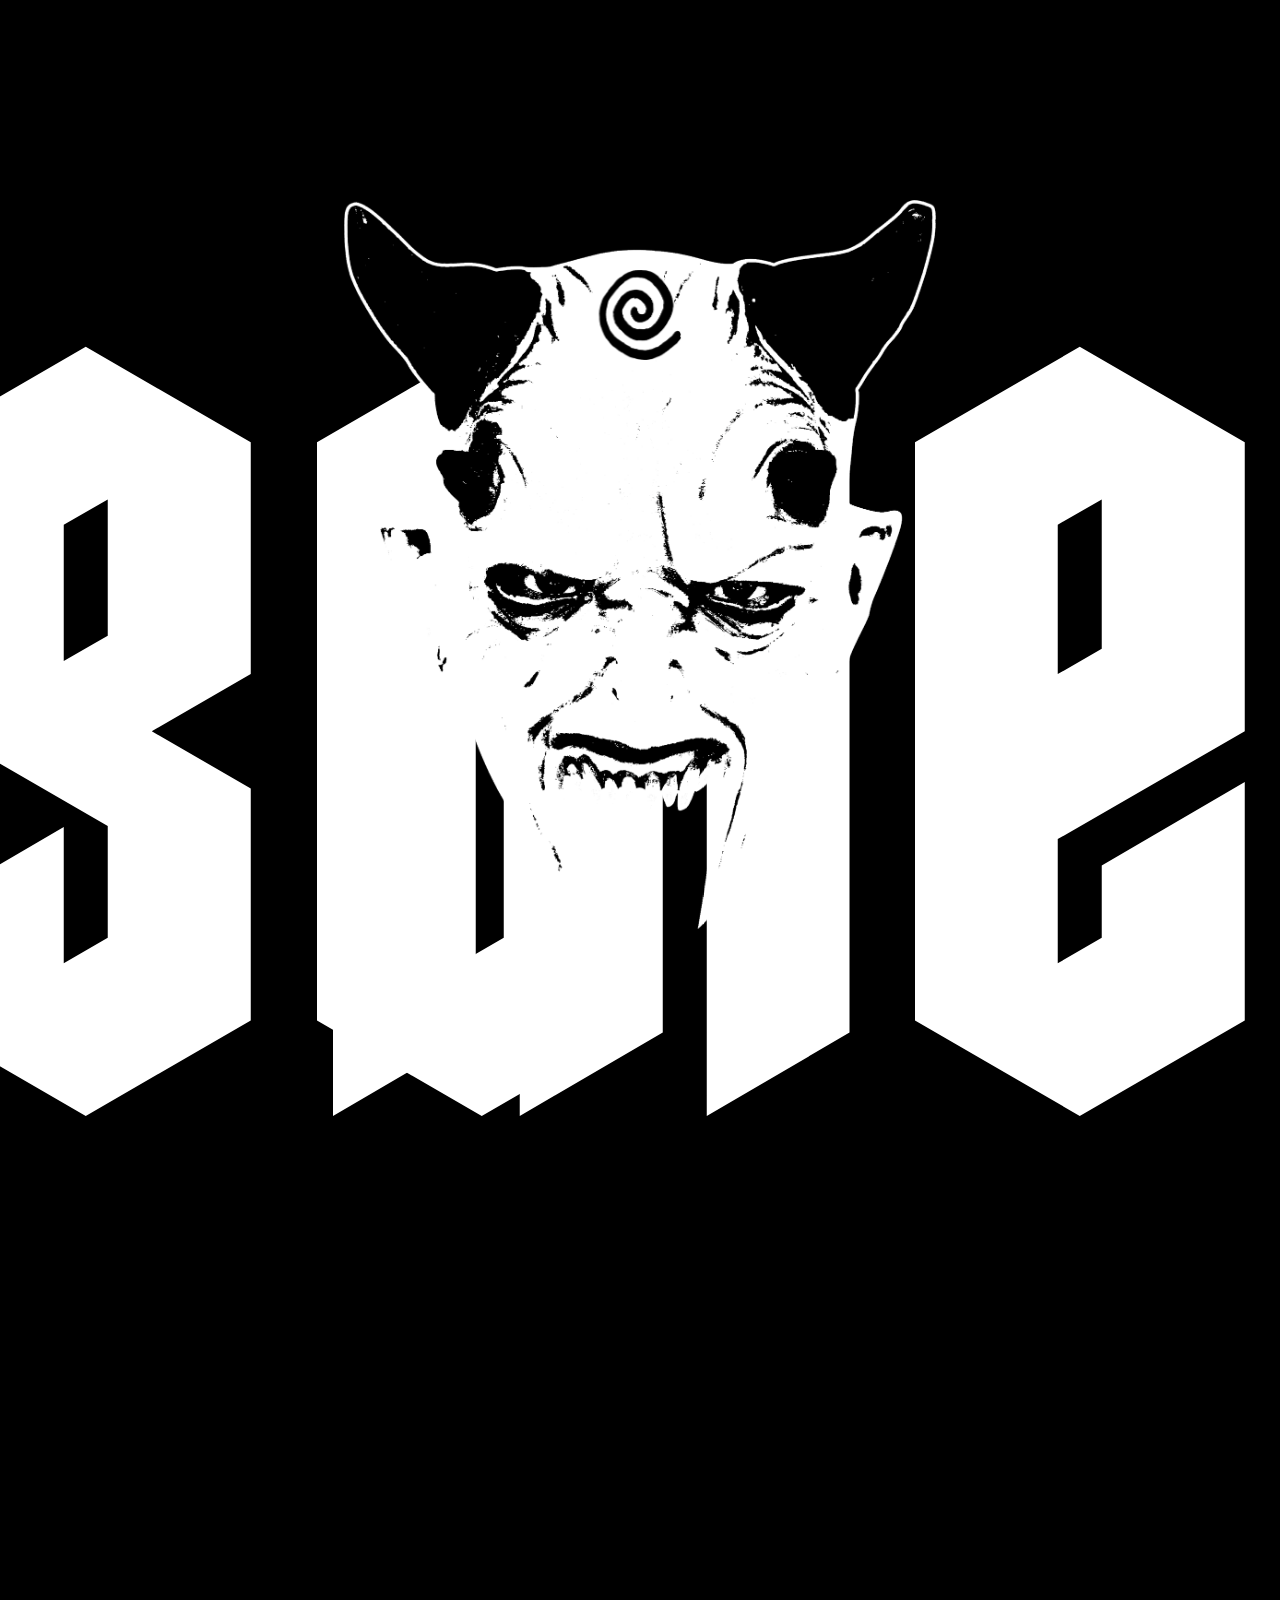
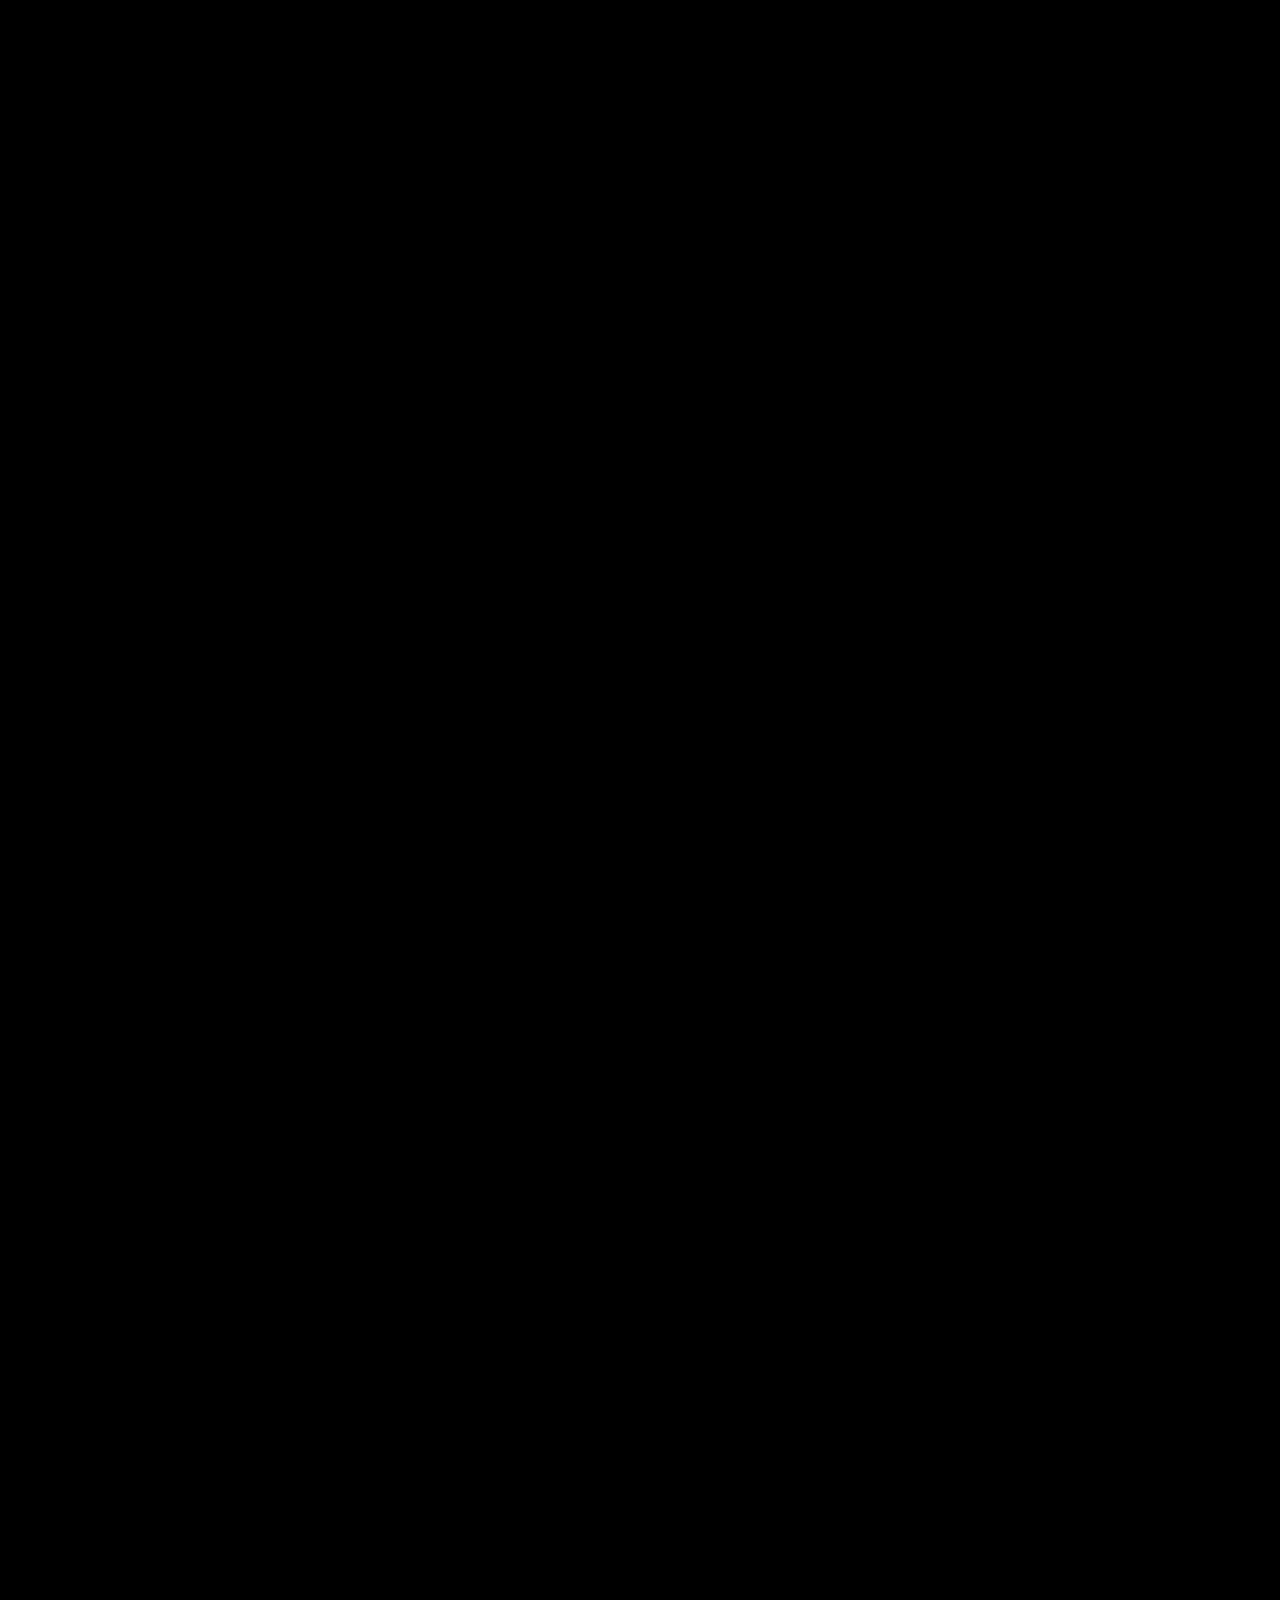
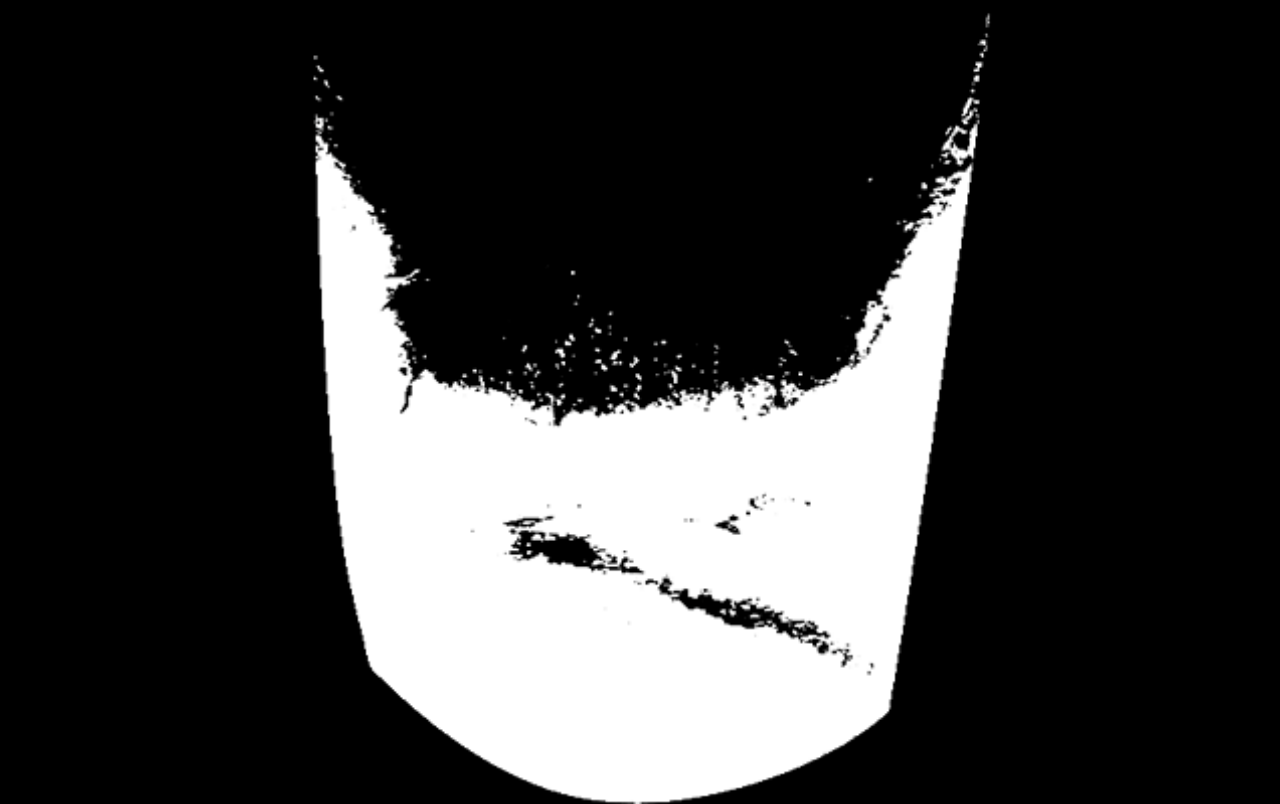
<file: index.html>
<!DOCTYPE html>
<html>
<head>
	<title>BINGO!</title>
	<link rel="stylesheet" type="text/css" href="styles.css">
</head>
<body>

<div class="face"></div>

<div class="title left">METAL</div>
<div class="title right">BINGO</div>

<div class="numberContainer left">
	<p></p>
</div>
<div class="numberContainer right">
	<p></p>
</div>

<!-- <div class="button select">SELECT</div>
<div class="button winner">BINGO!</div> -->


<!-- <img class="spiral" src="assets/spiral.png"> -->
<!-- <img class="jaw" src="assets/jaw.png"> -->
<div class="spiral"></div>
<div class="jaw"></div>

<img class="winner-overlay hide" src="backgrounds/METAL-BINGO_winner.gif">

<script src="jquery-2.1.4.min.js"></script>
<script src="main.js"></script>
</body>
</html>
</file>
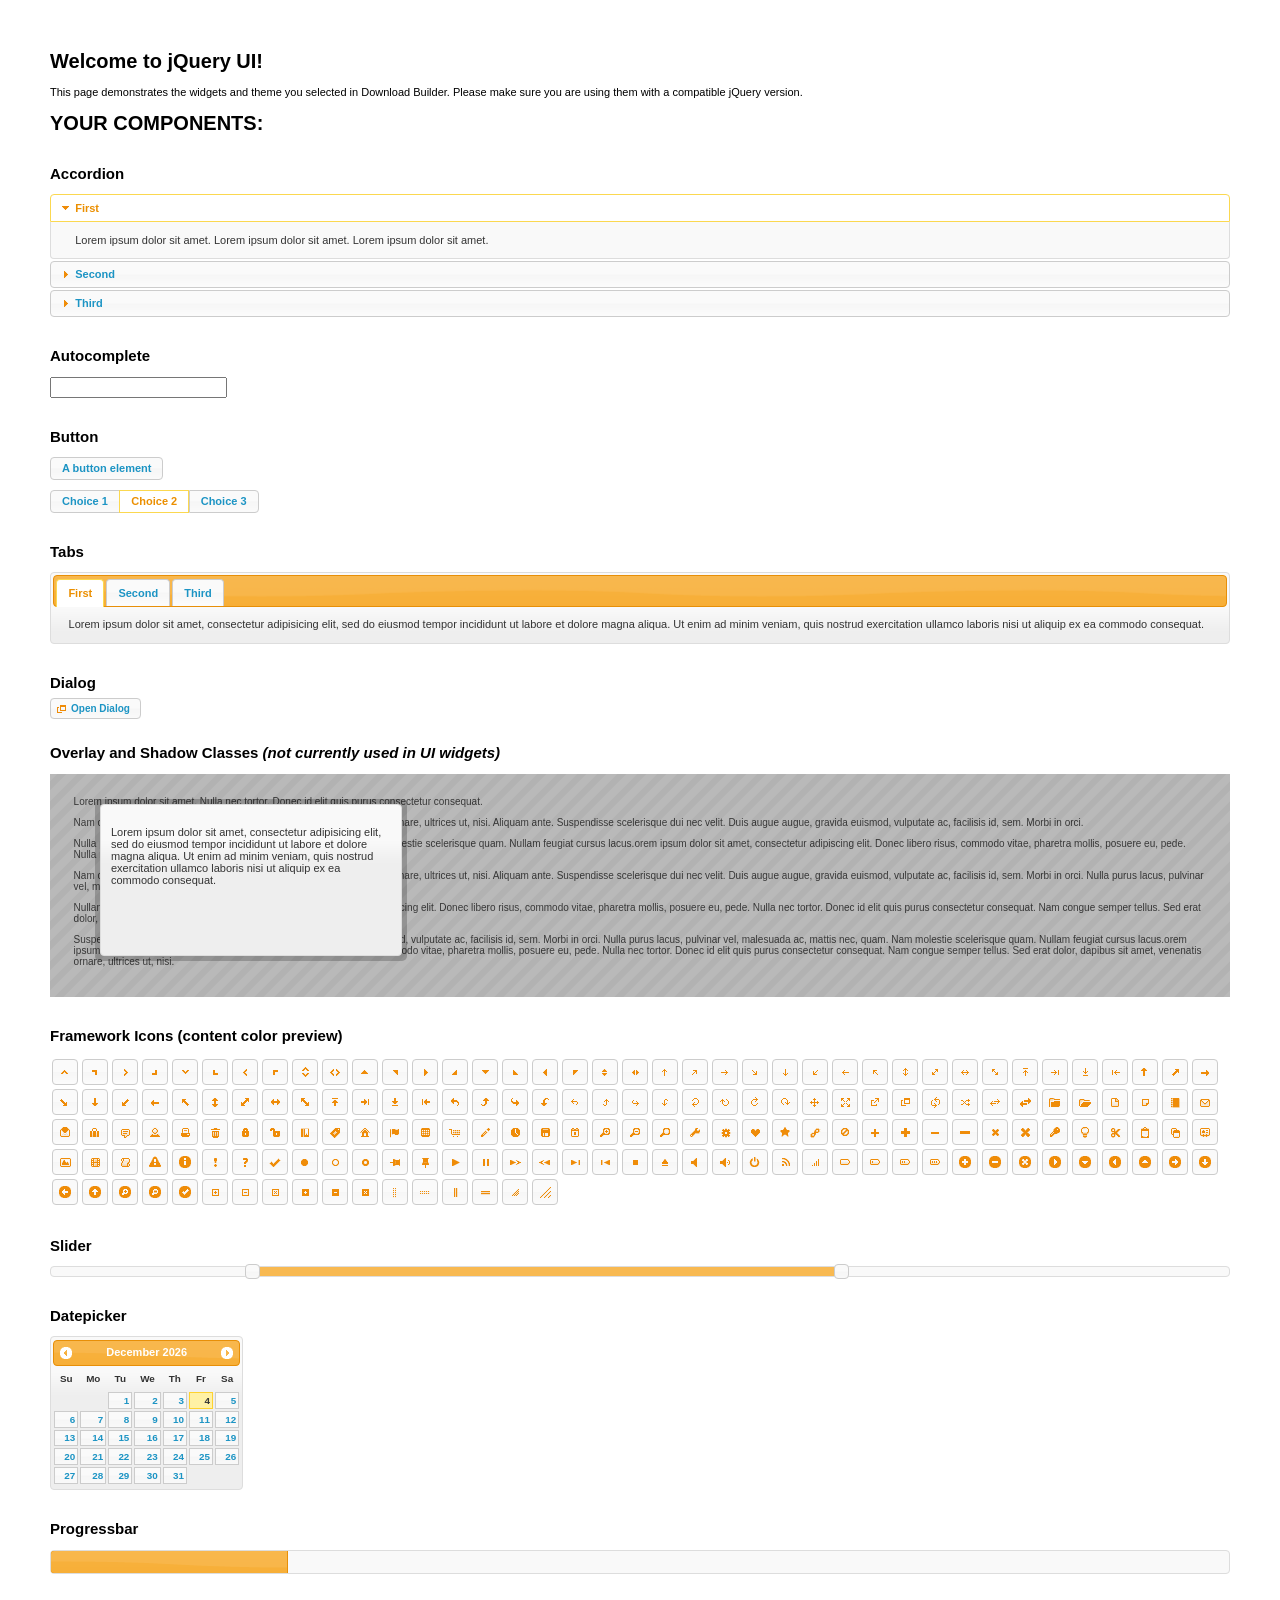
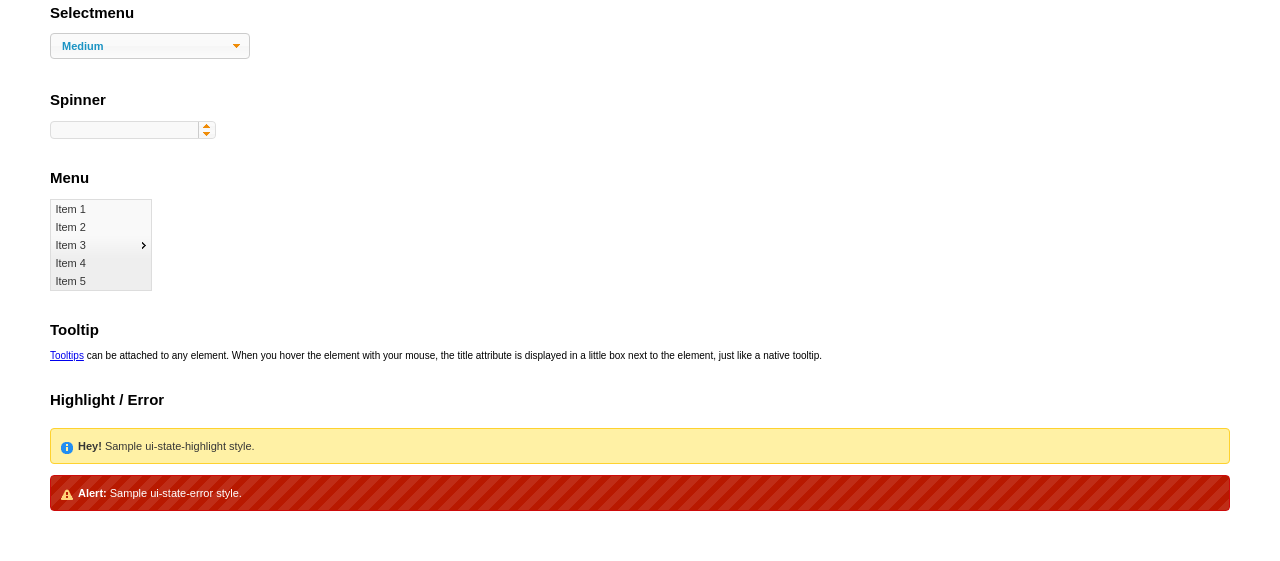
<file: jquery-ui/index.html>
<!doctype html>
<html lang="us">
<head>
	<meta charset="utf-8">
	<title>jQuery UI Example Page</title>
	<link href="jquery-ui.css" rel="stylesheet">
	<style>
	body{
		font: 62.5% "Trebuchet MS", sans-serif;
		margin: 50px;
	}
	.demoHeaders {
		margin-top: 2em;
	}
	#dialog-link {
		padding: .4em 1em .4em 20px;
		text-decoration: none;
		position: relative;
	}
	#dialog-link span.ui-icon {
		margin: 0 5px 0 0;
		position: absolute;
		left: .2em;
		top: 50%;
		margin-top: -8px;
	}
	#icons {
		margin: 0;
		padding: 0;
	}
	#icons li {
		margin: 2px;
		position: relative;
		padding: 4px 0;
		cursor: pointer;
		float: left;
		list-style: none;
	}
	#icons span.ui-icon {
		float: left;
		margin: 0 4px;
	}
	.fakewindowcontain .ui-widget-overlay {
		position: absolute;
	}
	select {
		width: 200px;
	}
	</style>
</head>
<body>

<h1>Welcome to jQuery UI!</h1>

<div class="ui-widget">
	<p>This page demonstrates the widgets and theme you selected in Download Builder. Please make sure you are using them with a compatible jQuery version.</p>
</div>

<h1>YOUR COMPONENTS:</h1>


<!-- Accordion -->
<h2 class="demoHeaders">Accordion</h2>
<div id="accordion">
	<h3>First</h3>
	<div>Lorem ipsum dolor sit amet. Lorem ipsum dolor sit amet. Lorem ipsum dolor sit amet.</div>
	<h3>Second</h3>
	<div>Phasellus mattis tincidunt nibh.</div>
	<h3>Third</h3>
	<div>Nam dui erat, auctor a, dignissim quis.</div>
</div>



<!-- Autocomplete -->
<h2 class="demoHeaders">Autocomplete</h2>
<div>
	<input id="autocomplete" title="type &quot;a&quot;">
</div>



<!-- Button -->
<h2 class="demoHeaders">Button</h2>
<button id="button">A button element</button>
<form style="margin-top: 1em;">
	<div id="radioset">
		<input type="radio" id="radio1" name="radio"><label for="radio1">Choice 1</label>
		<input type="radio" id="radio2" name="radio" checked="checked"><label for="radio2">Choice 2</label>
		<input type="radio" id="radio3" name="radio"><label for="radio3">Choice 3</label>
	</div>
</form>



<!-- Tabs -->
<h2 class="demoHeaders">Tabs</h2>
<div id="tabs">
	<ul>
		<li><a href="#tabs-1">First</a></li>
		<li><a href="#tabs-2">Second</a></li>
		<li><a href="#tabs-3">Third</a></li>
	</ul>
	<div id="tabs-1">Lorem ipsum dolor sit amet, consectetur adipisicing elit, sed do eiusmod tempor incididunt ut labore et dolore magna aliqua. Ut enim ad minim veniam, quis nostrud exercitation ullamco laboris nisi ut aliquip ex ea commodo consequat.</div>
	<div id="tabs-2">Phasellus mattis tincidunt nibh. Cras orci urna, blandit id, pretium vel, aliquet ornare, felis. Maecenas scelerisque sem non nisl. Fusce sed lorem in enim dictum bibendum.</div>
	<div id="tabs-3">Nam dui erat, auctor a, dignissim quis, sollicitudin eu, felis. Pellentesque nisi urna, interdum eget, sagittis et, consequat vestibulum, lacus. Mauris porttitor ullamcorper augue.</div>
</div>



<!-- Dialog NOTE: Dialog is not generated by UI in this demo so it can be visually styled in themeroller-->
<h2 class="demoHeaders">Dialog</h2>
<p><a href="#" id="dialog-link" class="ui-state-default ui-corner-all"><span class="ui-icon ui-icon-newwin"></span>Open Dialog</a></p>

<h2 class="demoHeaders">Overlay and Shadow Classes <em>(not currently used in UI widgets)</em></h2>
<div style="position: relative; width: 96%; height: 200px; padding:1% 2%; overflow:hidden;" class="fakewindowcontain">
	<p>Lorem ipsum dolor sit amet,  Nulla nec tortor. Donec id elit quis purus consectetur consequat. </p><p>Nam congue semper tellus. Sed erat dolor, dapibus sit amet, venenatis ornare, ultrices ut, nisi. Aliquam ante. Suspendisse scelerisque dui nec velit. Duis augue augue, gravida euismod, vulputate ac, facilisis id, sem. Morbi in orci. </p><p>Nulla purus lacus, pulvinar vel, malesuada ac, mattis nec, quam. Nam molestie scelerisque quam. Nullam feugiat cursus lacus.orem ipsum dolor sit amet, consectetur adipiscing elit. Donec libero risus, commodo vitae, pharetra mollis, posuere eu, pede. Nulla nec tortor. Donec id elit quis purus consectetur consequat. </p><p>Nam congue semper tellus. Sed erat dolor, dapibus sit amet, venenatis ornare, ultrices ut, nisi. Aliquam ante. Suspendisse scelerisque dui nec velit. Duis augue augue, gravida euismod, vulputate ac, facilisis id, sem. Morbi in orci. Nulla purus lacus, pulvinar vel, malesuada ac, mattis nec, quam. Nam molestie scelerisque quam. </p><p>Nullam feugiat cursus lacus.orem ipsum dolor sit amet, consectetur adipiscing elit. Donec libero risus, commodo vitae, pharetra mollis, posuere eu, pede. Nulla nec tortor. Donec id elit quis purus consectetur consequat. Nam congue semper tellus. Sed erat dolor, dapibus sit amet, venenatis ornare, ultrices ut, nisi. Aliquam ante. </p><p>Suspendisse scelerisque dui nec velit. Duis augue augue, gravida euismod, vulputate ac, facilisis id, sem. Morbi in orci. Nulla purus lacus, pulvinar vel, malesuada ac, mattis nec, quam. Nam molestie scelerisque quam. Nullam feugiat cursus lacus.orem ipsum dolor sit amet, consectetur adipiscing elit. Donec libero risus, commodo vitae, pharetra mollis, posuere eu, pede. Nulla nec tortor. Donec id elit quis purus consectetur consequat. Nam congue semper tellus. Sed erat dolor, dapibus sit amet, venenatis ornare, ultrices ut, nisi. </p>

	<!-- ui-dialog -->
	<div class="ui-overlay"><div class="ui-widget-overlay"></div><div class="ui-widget-shadow ui-corner-all" style="width: 302px; height: 152px; position: absolute; left: 50px; top: 30px;"></div></div>
	<div style="position: absolute; width: 280px; height: 130px;left: 50px; top: 30px; padding: 10px;" class="ui-widget ui-widget-content ui-corner-all">
		<div class="ui-dialog-content ui-widget-content" style="background: none; border: 0;">
			<p>Lorem ipsum dolor sit amet, consectetur adipisicing elit, sed do eiusmod tempor incididunt ut labore et dolore magna aliqua. Ut enim ad minim veniam, quis nostrud exercitation ullamco laboris nisi ut aliquip ex ea commodo consequat.</p>
		</div>
	</div>

</div>

<!-- ui-dialog -->
<div id="dialog" title="Dialog Title">
	<p>Lorem ipsum dolor sit amet, consectetur adipisicing elit, sed do eiusmod tempor incididunt ut labore et dolore magna aliqua. Ut enim ad minim veniam, quis nostrud exercitation ullamco laboris nisi ut aliquip ex ea commodo consequat.</p>
</div>



<h2 class="demoHeaders">Framework Icons (content color preview)</h2>
<ul id="icons" class="ui-widget ui-helper-clearfix">
	<li class="ui-state-default ui-corner-all" title=".ui-icon-carat-1-n"><span class="ui-icon ui-icon-carat-1-n"></span></li>
	<li class="ui-state-default ui-corner-all" title=".ui-icon-carat-1-ne"><span class="ui-icon ui-icon-carat-1-ne"></span></li>
	<li class="ui-state-default ui-corner-all" title=".ui-icon-carat-1-e"><span class="ui-icon ui-icon-carat-1-e"></span></li>
	<li class="ui-state-default ui-corner-all" title=".ui-icon-carat-1-se"><span class="ui-icon ui-icon-carat-1-se"></span></li>
	<li class="ui-state-default ui-corner-all" title=".ui-icon-carat-1-s"><span class="ui-icon ui-icon-carat-1-s"></span></li>
	<li class="ui-state-default ui-corner-all" title=".ui-icon-carat-1-sw"><span class="ui-icon ui-icon-carat-1-sw"></span></li>
	<li class="ui-state-default ui-corner-all" title=".ui-icon-carat-1-w"><span class="ui-icon ui-icon-carat-1-w"></span></li>
	<li class="ui-state-default ui-corner-all" title=".ui-icon-carat-1-nw"><span class="ui-icon ui-icon-carat-1-nw"></span></li>
	<li class="ui-state-default ui-corner-all" title=".ui-icon-carat-2-n-s"><span class="ui-icon ui-icon-carat-2-n-s"></span></li>
	<li class="ui-state-default ui-corner-all" title=".ui-icon-carat-2-e-w"><span class="ui-icon ui-icon-carat-2-e-w"></span></li>
	<li class="ui-state-default ui-corner-all" title=".ui-icon-triangle-1-n"><span class="ui-icon ui-icon-triangle-1-n"></span></li>
	<li class="ui-state-default ui-corner-all" title=".ui-icon-triangle-1-ne"><span class="ui-icon ui-icon-triangle-1-ne"></span></li>
	<li class="ui-state-default ui-corner-all" title=".ui-icon-triangle-1-e"><span class="ui-icon ui-icon-triangle-1-e"></span></li>
	<li class="ui-state-default ui-corner-all" title=".ui-icon-triangle-1-se"><span class="ui-icon ui-icon-triangle-1-se"></span></li>
	<li class="ui-state-default ui-corner-all" title=".ui-icon-triangle-1-s"><span class="ui-icon ui-icon-triangle-1-s"></span></li>
	<li class="ui-state-default ui-corner-all" title=".ui-icon-triangle-1-sw"><span class="ui-icon ui-icon-triangle-1-sw"></span></li>
	<li class="ui-state-default ui-corner-all" title=".ui-icon-triangle-1-w"><span class="ui-icon ui-icon-triangle-1-w"></span></li>
	<li class="ui-state-default ui-corner-all" title=".ui-icon-triangle-1-nw"><span class="ui-icon ui-icon-triangle-1-nw"></span></li>
	<li class="ui-state-default ui-corner-all" title=".ui-icon-triangle-2-n-s"><span class="ui-icon ui-icon-triangle-2-n-s"></span></li>
	<li class="ui-state-default ui-corner-all" title=".ui-icon-triangle-2-e-w"><span class="ui-icon ui-icon-triangle-2-e-w"></span></li>
	<li class="ui-state-default ui-corner-all" title=".ui-icon-arrow-1-n"><span class="ui-icon ui-icon-arrow-1-n"></span></li>
	<li class="ui-state-default ui-corner-all" title=".ui-icon-arrow-1-ne"><span class="ui-icon ui-icon-arrow-1-ne"></span></li>
	<li class="ui-state-default ui-corner-all" title=".ui-icon-arrow-1-e"><span class="ui-icon ui-icon-arrow-1-e"></span></li>
	<li class="ui-state-default ui-corner-all" title=".ui-icon-arrow-1-se"><span class="ui-icon ui-icon-arrow-1-se"></span></li>
	<li class="ui-state-default ui-corner-all" title=".ui-icon-arrow-1-s"><span class="ui-icon ui-icon-arrow-1-s"></span></li>
	<li class="ui-state-default ui-corner-all" title=".ui-icon-arrow-1-sw"><span class="ui-icon ui-icon-arrow-1-sw"></span></li>
	<li class="ui-state-default ui-corner-all" title=".ui-icon-arrow-1-w"><span class="ui-icon ui-icon-arrow-1-w"></span></li>
	<li class="ui-state-default ui-corner-all" title=".ui-icon-arrow-1-nw"><span class="ui-icon ui-icon-arrow-1-nw"></span></li>
	<li class="ui-state-default ui-corner-all" title=".ui-icon-arrow-2-n-s"><span class="ui-icon ui-icon-arrow-2-n-s"></span></li>
	<li class="ui-state-default ui-corner-all" title=".ui-icon-arrow-2-ne-sw"><span class="ui-icon ui-icon-arrow-2-ne-sw"></span></li>
	<li class="ui-state-default ui-corner-all" title=".ui-icon-arrow-2-e-w"><span class="ui-icon ui-icon-arrow-2-e-w"></span></li>
	<li class="ui-state-default ui-corner-all" title=".ui-icon-arrow-2-se-nw"><span class="ui-icon ui-icon-arrow-2-se-nw"></span></li>
	<li class="ui-state-default ui-corner-all" title=".ui-icon-arrowstop-1-n"><span class="ui-icon ui-icon-arrowstop-1-n"></span></li>
	<li class="ui-state-default ui-corner-all" title=".ui-icon-arrowstop-1-e"><span class="ui-icon ui-icon-arrowstop-1-e"></span></li>
	<li class="ui-state-default ui-corner-all" title=".ui-icon-arrowstop-1-s"><span class="ui-icon ui-icon-arrowstop-1-s"></span></li>
	<li class="ui-state-default ui-corner-all" title=".ui-icon-arrowstop-1-w"><span class="ui-icon ui-icon-arrowstop-1-w"></span></li>
	<li class="ui-state-default ui-corner-all" title=".ui-icon-arrowthick-1-n"><span class="ui-icon ui-icon-arrowthick-1-n"></span></li>
	<li class="ui-state-default ui-corner-all" title=".ui-icon-arrowthick-1-ne"><span class="ui-icon ui-icon-arrowthick-1-ne"></span></li>
	<li class="ui-state-default ui-corner-all" title=".ui-icon-arrowthick-1-e"><span class="ui-icon ui-icon-arrowthick-1-e"></span></li>
	<li class="ui-state-default ui-corner-all" title=".ui-icon-arrowthick-1-se"><span class="ui-icon ui-icon-arrowthick-1-se"></span></li>
	<li class="ui-state-default ui-corner-all" title=".ui-icon-arrowthick-1-s"><span class="ui-icon ui-icon-arrowthick-1-s"></span></li>
	<li class="ui-state-default ui-corner-all" title=".ui-icon-arrowthick-1-sw"><span class="ui-icon ui-icon-arrowthick-1-sw"></span></li>
	<li class="ui-state-default ui-corner-all" title=".ui-icon-arrowthick-1-w"><span class="ui-icon ui-icon-arrowthick-1-w"></span></li>
	<li class="ui-state-default ui-corner-all" title=".ui-icon-arrowthick-1-nw"><span class="ui-icon ui-icon-arrowthick-1-nw"></span></li>
	<li class="ui-state-default ui-corner-all" title=".ui-icon-arrowthick-2-n-s"><span class="ui-icon ui-icon-arrowthick-2-n-s"></span></li>
	<li class="ui-state-default ui-corner-all" title=".ui-icon-arrowthick-2-ne-sw"><span class="ui-icon ui-icon-arrowthick-2-ne-sw"></span></li>
	<li class="ui-state-default ui-corner-all" title=".ui-icon-arrowthick-2-e-w"><span class="ui-icon ui-icon-arrowthick-2-e-w"></span></li>
	<li class="ui-state-default ui-corner-all" title=".ui-icon-arrowthick-2-se-nw"><span class="ui-icon ui-icon-arrowthick-2-se-nw"></span></li>
	<li class="ui-state-default ui-corner-all" title=".ui-icon-arrowthickstop-1-n"><span class="ui-icon ui-icon-arrowthickstop-1-n"></span></li>
	<li class="ui-state-default ui-corner-all" title=".ui-icon-arrowthickstop-1-e"><span class="ui-icon ui-icon-arrowthickstop-1-e"></span></li>
	<li class="ui-state-default ui-corner-all" title=".ui-icon-arrowthickstop-1-s"><span class="ui-icon ui-icon-arrowthickstop-1-s"></span></li>
	<li class="ui-state-default ui-corner-all" title=".ui-icon-arrowthickstop-1-w"><span class="ui-icon ui-icon-arrowthickstop-1-w"></span></li>
	<li class="ui-state-default ui-corner-all" title=".ui-icon-arrowreturnthick-1-w"><span class="ui-icon ui-icon-arrowreturnthick-1-w"></span></li>
	<li class="ui-state-default ui-corner-all" title=".ui-icon-arrowreturnthick-1-n"><span class="ui-icon ui-icon-arrowreturnthick-1-n"></span></li>
	<li class="ui-state-default ui-corner-all" title=".ui-icon-arrowreturnthick-1-e"><span class="ui-icon ui-icon-arrowreturnthick-1-e"></span></li>
	<li class="ui-state-default ui-corner-all" title=".ui-icon-arrowreturnthick-1-s"><span class="ui-icon ui-icon-arrowreturnthick-1-s"></span></li>
	<li class="ui-state-default ui-corner-all" title=".ui-icon-arrowreturn-1-w"><span class="ui-icon ui-icon-arrowreturn-1-w"></span></li>
	<li class="ui-state-default ui-corner-all" title=".ui-icon-arrowreturn-1-n"><span class="ui-icon ui-icon-arrowreturn-1-n"></span></li>
	<li class="ui-state-default ui-corner-all" title=".ui-icon-arrowreturn-1-e"><span class="ui-icon ui-icon-arrowreturn-1-e"></span></li>
	<li class="ui-state-default ui-corner-all" title=".ui-icon-arrowreturn-1-s"><span class="ui-icon ui-icon-arrowreturn-1-s"></span></li>
	<li class="ui-state-default ui-corner-all" title=".ui-icon-arrowrefresh-1-w"><span class="ui-icon ui-icon-arrowrefresh-1-w"></span></li>
	<li class="ui-state-default ui-corner-all" title=".ui-icon-arrowrefresh-1-n"><span class="ui-icon ui-icon-arrowrefresh-1-n"></span></li>
	<li class="ui-state-default ui-corner-all" title=".ui-icon-arrowrefresh-1-e"><span class="ui-icon ui-icon-arrowrefresh-1-e"></span></li>
	<li class="ui-state-default ui-corner-all" title=".ui-icon-arrowrefresh-1-s"><span class="ui-icon ui-icon-arrowrefresh-1-s"></span></li>
	<li class="ui-state-default ui-corner-all" title=".ui-icon-arrow-4"><span class="ui-icon ui-icon-arrow-4"></span></li>
	<li class="ui-state-default ui-corner-all" title=".ui-icon-arrow-4-diag"><span class="ui-icon ui-icon-arrow-4-diag"></span></li>
	<li class="ui-state-default ui-corner-all" title=".ui-icon-extlink"><span class="ui-icon ui-icon-extlink"></span></li>
	<li class="ui-state-default ui-corner-all" title=".ui-icon-newwin"><span class="ui-icon ui-icon-newwin"></span></li>
	<li class="ui-state-default ui-corner-all" title=".ui-icon-refresh"><span class="ui-icon ui-icon-refresh"></span></li>
	<li class="ui-state-default ui-corner-all" title=".ui-icon-shuffle"><span class="ui-icon ui-icon-shuffle"></span></li>
	<li class="ui-state-default ui-corner-all" title=".ui-icon-transfer-e-w"><span class="ui-icon ui-icon-transfer-e-w"></span></li>
	<li class="ui-state-default ui-corner-all" title=".ui-icon-transferthick-e-w"><span class="ui-icon ui-icon-transferthick-e-w"></span></li>
	<li class="ui-state-default ui-corner-all" title=".ui-icon-folder-collapsed"><span class="ui-icon ui-icon-folder-collapsed"></span></li>
	<li class="ui-state-default ui-corner-all" title=".ui-icon-folder-open"><span class="ui-icon ui-icon-folder-open"></span></li>
	<li class="ui-state-default ui-corner-all" title=".ui-icon-document"><span class="ui-icon ui-icon-document"></span></li>
	<li class="ui-state-default ui-corner-all" title=".ui-icon-document-b"><span class="ui-icon ui-icon-document-b"></span></li>
	<li class="ui-state-default ui-corner-all" title=".ui-icon-note"><span class="ui-icon ui-icon-note"></span></li>
	<li class="ui-state-default ui-corner-all" title=".ui-icon-mail-closed"><span class="ui-icon ui-icon-mail-closed"></span></li>
	<li class="ui-state-default ui-corner-all" title=".ui-icon-mail-open"><span class="ui-icon ui-icon-mail-open"></span></li>
	<li class="ui-state-default ui-corner-all" title=".ui-icon-suitcase"><span class="ui-icon ui-icon-suitcase"></span></li>
	<li class="ui-state-default ui-corner-all" title=".ui-icon-comment"><span class="ui-icon ui-icon-comment"></span></li>
	<li class="ui-state-default ui-corner-all" title=".ui-icon-person"><span class="ui-icon ui-icon-person"></span></li>
	<li class="ui-state-default ui-corner-all" title=".ui-icon-print"><span class="ui-icon ui-icon-print"></span></li>
	<li class="ui-state-default ui-corner-all" title=".ui-icon-trash"><span class="ui-icon ui-icon-trash"></span></li>
	<li class="ui-state-default ui-corner-all" title=".ui-icon-locked"><span class="ui-icon ui-icon-locked"></span></li>
	<li class="ui-state-default ui-corner-all" title=".ui-icon-unlocked"><span class="ui-icon ui-icon-unlocked"></span></li>
	<li class="ui-state-default ui-corner-all" title=".ui-icon-bookmark"><span class="ui-icon ui-icon-bookmark"></span></li>
	<li class="ui-state-default ui-corner-all" title=".ui-icon-tag"><span class="ui-icon ui-icon-tag"></span></li>
	<li class="ui-state-default ui-corner-all" title=".ui-icon-home"><span class="ui-icon ui-icon-home"></span></li>
	<li class="ui-state-default ui-corner-all" title=".ui-icon-flag"><span class="ui-icon ui-icon-flag"></span></li>
	<li class="ui-state-default ui-corner-all" title=".ui-icon-calculator"><span class="ui-icon ui-icon-calculator"></span></li>
	<li class="ui-state-default ui-corner-all" title=".ui-icon-cart"><span class="ui-icon ui-icon-cart"></span></li>
	<li class="ui-state-default ui-corner-all" title=".ui-icon-pencil"><span class="ui-icon ui-icon-pencil"></span></li>
	<li class="ui-state-default ui-corner-all" title=".ui-icon-clock"><span class="ui-icon ui-icon-clock"></span></li>
	<li class="ui-state-default ui-corner-all" title=".ui-icon-disk"><span class="ui-icon ui-icon-disk"></span></li>
	<li class="ui-state-default ui-corner-all" title=".ui-icon-calendar"><span class="ui-icon ui-icon-calendar"></span></li>
	<li class="ui-state-default ui-corner-all" title=".ui-icon-zoomin"><span class="ui-icon ui-icon-zoomin"></span></li>
	<li class="ui-state-default ui-corner-all" title=".ui-icon-zoomout"><span class="ui-icon ui-icon-zoomout"></span></li>
	<li class="ui-state-default ui-corner-all" title=".ui-icon-search"><span class="ui-icon ui-icon-search"></span></li>
	<li class="ui-state-default ui-corner-all" title=".ui-icon-wrench"><span class="ui-icon ui-icon-wrench"></span></li>
	<li class="ui-state-default ui-corner-all" title=".ui-icon-gear"><span class="ui-icon ui-icon-gear"></span></li>
	<li class="ui-state-default ui-corner-all" title=".ui-icon-heart"><span class="ui-icon ui-icon-heart"></span></li>
	<li class="ui-state-default ui-corner-all" title=".ui-icon-star"><span class="ui-icon ui-icon-star"></span></li>
	<li class="ui-state-default ui-corner-all" title=".ui-icon-link"><span class="ui-icon ui-icon-link"></span></li>
	<li class="ui-state-default ui-corner-all" title=".ui-icon-cancel"><span class="ui-icon ui-icon-cancel"></span></li>
	<li class="ui-state-default ui-corner-all" title=".ui-icon-plus"><span class="ui-icon ui-icon-plus"></span></li>
	<li class="ui-state-default ui-corner-all" title=".ui-icon-plusthick"><span class="ui-icon ui-icon-plusthick"></span></li>
	<li class="ui-state-default ui-corner-all" title=".ui-icon-minus"><span class="ui-icon ui-icon-minus"></span></li>
	<li class="ui-state-default ui-corner-all" title=".ui-icon-minusthick"><span class="ui-icon ui-icon-minusthick"></span></li>
	<li class="ui-state-default ui-corner-all" title=".ui-icon-close"><span class="ui-icon ui-icon-close"></span></li>
	<li class="ui-state-default ui-corner-all" title=".ui-icon-closethick"><span class="ui-icon ui-icon-closethick"></span></li>
	<li class="ui-state-default ui-corner-all" title=".ui-icon-key"><span class="ui-icon ui-icon-key"></span></li>
	<li class="ui-state-default ui-corner-all" title=".ui-icon-lightbulb"><span class="ui-icon ui-icon-lightbulb"></span></li>
	<li class="ui-state-default ui-corner-all" title=".ui-icon-scissors"><span class="ui-icon ui-icon-scissors"></span></li>
	<li class="ui-state-default ui-corner-all" title=".ui-icon-clipboard"><span class="ui-icon ui-icon-clipboard"></span></li>
	<li class="ui-state-default ui-corner-all" title=".ui-icon-copy"><span class="ui-icon ui-icon-copy"></span></li>
	<li class="ui-state-default ui-corner-all" title=".ui-icon-contact"><span class="ui-icon ui-icon-contact"></span></li>
	<li class="ui-state-default ui-corner-all" title=".ui-icon-image"><span class="ui-icon ui-icon-image"></span></li>
	<li class="ui-state-default ui-corner-all" title=".ui-icon-video"><span class="ui-icon ui-icon-video"></span></li>
	<li class="ui-state-default ui-corner-all" title=".ui-icon-script"><span class="ui-icon ui-icon-script"></span></li>
	<li class="ui-state-default ui-corner-all" title=".ui-icon-alert"><span class="ui-icon ui-icon-alert"></span></li>
	<li class="ui-state-default ui-corner-all" title=".ui-icon-info"><span class="ui-icon ui-icon-info"></span></li>
	<li class="ui-state-default ui-corner-all" title=".ui-icon-notice"><span class="ui-icon ui-icon-notice"></span></li>
	<li class="ui-state-default ui-corner-all" title=".ui-icon-help"><span class="ui-icon ui-icon-help"></span></li>
	<li class="ui-state-default ui-corner-all" title=".ui-icon-check"><span class="ui-icon ui-icon-check"></span></li>
	<li class="ui-state-default ui-corner-all" title=".ui-icon-bullet"><span class="ui-icon ui-icon-bullet"></span></li>
	<li class="ui-state-default ui-corner-all" title=".ui-icon-radio-off"><span class="ui-icon ui-icon-radio-off"></span></li>
	<li class="ui-state-default ui-corner-all" title=".ui-icon-radio-on"><span class="ui-icon ui-icon-radio-on"></span></li>
	<li class="ui-state-default ui-corner-all" title=".ui-icon-pin-w"><span class="ui-icon ui-icon-pin-w"></span></li>
	<li class="ui-state-default ui-corner-all" title=".ui-icon-pin-s"><span class="ui-icon ui-icon-pin-s"></span></li>
	<li class="ui-state-default ui-corner-all" title=".ui-icon-play"><span class="ui-icon ui-icon-play"></span></li>
	<li class="ui-state-default ui-corner-all" title=".ui-icon-pause"><span class="ui-icon ui-icon-pause"></span></li>
	<li class="ui-state-default ui-corner-all" title=".ui-icon-seek-next"><span class="ui-icon ui-icon-seek-next"></span></li>
	<li class="ui-state-default ui-corner-all" title=".ui-icon-seek-prev"><span class="ui-icon ui-icon-seek-prev"></span></li>
	<li class="ui-state-default ui-corner-all" title=".ui-icon-seek-end"><span class="ui-icon ui-icon-seek-end"></span></li>
	<li class="ui-state-default ui-corner-all" title=".ui-icon-seek-first"><span class="ui-icon ui-icon-seek-first"></span></li>
	<li class="ui-state-default ui-corner-all" title=".ui-icon-stop"><span class="ui-icon ui-icon-stop"></span></li>
	<li class="ui-state-default ui-corner-all" title=".ui-icon-eject"><span class="ui-icon ui-icon-eject"></span></li>
	<li class="ui-state-default ui-corner-all" title=".ui-icon-volume-off"><span class="ui-icon ui-icon-volume-off"></span></li>
	<li class="ui-state-default ui-corner-all" title=".ui-icon-volume-on"><span class="ui-icon ui-icon-volume-on"></span></li>
	<li class="ui-state-default ui-corner-all" title=".ui-icon-power"><span class="ui-icon ui-icon-power"></span></li>
	<li class="ui-state-default ui-corner-all" title=".ui-icon-signal-diag"><span class="ui-icon ui-icon-signal-diag"></span></li>
	<li class="ui-state-default ui-corner-all" title=".ui-icon-signal"><span class="ui-icon ui-icon-signal"></span></li>
	<li class="ui-state-default ui-corner-all" title=".ui-icon-battery-0"><span class="ui-icon ui-icon-battery-0"></span></li>
	<li class="ui-state-default ui-corner-all" title=".ui-icon-battery-1"><span class="ui-icon ui-icon-battery-1"></span></li>
	<li class="ui-state-default ui-corner-all" title=".ui-icon-battery-2"><span class="ui-icon ui-icon-battery-2"></span></li>
	<li class="ui-state-default ui-corner-all" title=".ui-icon-battery-3"><span class="ui-icon ui-icon-battery-3"></span></li>
	<li class="ui-state-default ui-corner-all" title=".ui-icon-circle-plus"><span class="ui-icon ui-icon-circle-plus"></span></li>
	<li class="ui-state-default ui-corner-all" title=".ui-icon-circle-minus"><span class="ui-icon ui-icon-circle-minus"></span></li>
	<li class="ui-state-default ui-corner-all" title=".ui-icon-circle-close"><span class="ui-icon ui-icon-circle-close"></span></li>
	<li class="ui-state-default ui-corner-all" title=".ui-icon-circle-triangle-e"><span class="ui-icon ui-icon-circle-triangle-e"></span></li>
	<li class="ui-state-default ui-corner-all" title=".ui-icon-circle-triangle-s"><span class="ui-icon ui-icon-circle-triangle-s"></span></li>
	<li class="ui-state-default ui-corner-all" title=".ui-icon-circle-triangle-w"><span class="ui-icon ui-icon-circle-triangle-w"></span></li>
	<li class="ui-state-default ui-corner-all" title=".ui-icon-circle-triangle-n"><span class="ui-icon ui-icon-circle-triangle-n"></span></li>
	<li class="ui-state-default ui-corner-all" title=".ui-icon-circle-arrow-e"><span class="ui-icon ui-icon-circle-arrow-e"></span></li>
	<li class="ui-state-default ui-corner-all" title=".ui-icon-circle-arrow-s"><span class="ui-icon ui-icon-circle-arrow-s"></span></li>
	<li class="ui-state-default ui-corner-all" title=".ui-icon-circle-arrow-w"><span class="ui-icon ui-icon-circle-arrow-w"></span></li>
	<li class="ui-state-default ui-corner-all" title=".ui-icon-circle-arrow-n"><span class="ui-icon ui-icon-circle-arrow-n"></span></li>
	<li class="ui-state-default ui-corner-all" title=".ui-icon-circle-zoomin"><span class="ui-icon ui-icon-circle-zoomin"></span></li>
	<li class="ui-state-default ui-corner-all" title=".ui-icon-circle-zoomout"><span class="ui-icon ui-icon-circle-zoomout"></span></li>
	<li class="ui-state-default ui-corner-all" title=".ui-icon-circle-check"><span class="ui-icon ui-icon-circle-check"></span></li>
	<li class="ui-state-default ui-corner-all" title=".ui-icon-circlesmall-plus"><span class="ui-icon ui-icon-circlesmall-plus"></span></li>
	<li class="ui-state-default ui-corner-all" title=".ui-icon-circlesmall-minus"><span class="ui-icon ui-icon-circlesmall-minus"></span></li>
	<li class="ui-state-default ui-corner-all" title=".ui-icon-circlesmall-close"><span class="ui-icon ui-icon-circlesmall-close"></span></li>
	<li class="ui-state-default ui-corner-all" title=".ui-icon-squaresmall-plus"><span class="ui-icon ui-icon-squaresmall-plus"></span></li>
	<li class="ui-state-default ui-corner-all" title=".ui-icon-squaresmall-minus"><span class="ui-icon ui-icon-squaresmall-minus"></span></li>
	<li class="ui-state-default ui-corner-all" title=".ui-icon-squaresmall-close"><span class="ui-icon ui-icon-squaresmall-close"></span></li>
	<li class="ui-state-default ui-corner-all" title=".ui-icon-grip-dotted-vertical"><span class="ui-icon ui-icon-grip-dotted-vertical"></span></li>
	<li class="ui-state-default ui-corner-all" title=".ui-icon-grip-dotted-horizontal"><span class="ui-icon ui-icon-grip-dotted-horizontal"></span></li>
	<li class="ui-state-default ui-corner-all" title=".ui-icon-grip-solid-vertical"><span class="ui-icon ui-icon-grip-solid-vertical"></span></li>
	<li class="ui-state-default ui-corner-all" title=".ui-icon-grip-solid-horizontal"><span class="ui-icon ui-icon-grip-solid-horizontal"></span></li>
	<li class="ui-state-default ui-corner-all" title=".ui-icon-gripsmall-diagonal-se"><span class="ui-icon ui-icon-gripsmall-diagonal-se"></span></li>
	<li class="ui-state-default ui-corner-all" title=".ui-icon-grip-diagonal-se"><span class="ui-icon ui-icon-grip-diagonal-se"></span></li>
</ul>


<!-- Slider -->
<h2 class="demoHeaders">Slider</h2>
<div id="slider"></div>



<!-- Datepicker -->
<h2 class="demoHeaders">Datepicker</h2>
<div id="datepicker"></div>



<!-- Progressbar -->
<h2 class="demoHeaders">Progressbar</h2>
<div id="progressbar"></div>



<!-- Progressbar -->
<h2 class="demoHeaders">Selectmenu</h2>
<select id="selectmenu">
	<option>Slower</option>
	<option>Slow</option>
	<option selected="selected">Medium</option>
	<option>Fast</option>
	<option>Faster</option>
</select>



<!-- Spinner -->
<h2 class="demoHeaders">Spinner</h2>
<input id="spinner">



<!-- Menu -->
<h2 class="demoHeaders">Menu</h2>
<ul style="width:100px;" id="menu">
	<li>Item 1</li>
	<li>Item 2</li>
	<li>Item 3
		<ul>
			<li>Item 3-1</li>
			<li>Item 3-2</li>
			<li>Item 3-3</li>
			<li>Item 3-4</li>
			<li>Item 3-5</li>
		</ul>
	</li>
	<li>Item 4</li>
	<li>Item 5</li>
</ul>



<!-- Tooltip -->
<h2 class="demoHeaders">Tooltip</h2>
<p id="tooltip">
	<a href="#" title="That&apos;s what this widget is">Tooltips</a> can be attached to any element. When you hover
the element with your mouse, the title attribute is displayed in a little box next to the element, just like a native tooltip.
</p>


<!-- Highlight / Error -->
<h2 class="demoHeaders">Highlight / Error</h2>
<div class="ui-widget">
	<div class="ui-state-highlight ui-corner-all" style="margin-top: 20px; padding: 0 .7em;">
		<p><span class="ui-icon ui-icon-info" style="float: left; margin-right: .3em;"></span>
		<strong>Hey!</strong> Sample ui-state-highlight style.</p>
	</div>
</div>
<br>
<div class="ui-widget">
	<div class="ui-state-error ui-corner-all" style="padding: 0 .7em;">
		<p><span class="ui-icon ui-icon-alert" style="float: left; margin-right: .3em;"></span>
		<strong>Alert:</strong> Sample ui-state-error style.</p>
	</div>
</div>

<script src="external/jquery/jquery.js"></script>
<script src="jquery-ui.js"></script>
<script>

$( "#accordion" ).accordion();



var availableTags = [
	"ActionScript",
	"AppleScript",
	"Asp",
	"BASIC",
	"C",
	"C++",
	"Clojure",
	"COBOL",
	"ColdFusion",
	"Erlang",
	"Fortran",
	"Groovy",
	"Haskell",
	"Java",
	"JavaScript",
	"Lisp",
	"Perl",
	"PHP",
	"Python",
	"Ruby",
	"Scala",
	"Scheme"
];
$( "#autocomplete" ).autocomplete({
	source: availableTags
});



$( "#button" ).button();
$( "#radioset" ).buttonset();



$( "#tabs" ).tabs();



$( "#dialog" ).dialog({
	autoOpen: false,
	width: 400,
	buttons: [
		{
			text: "Ok",
			click: function() {
				$( this ).dialog( "close" );
			}
		},
		{
			text: "Cancel",
			click: function() {
				$( this ).dialog( "close" );
			}
		}
	]
});

// Link to open the dialog
$( "#dialog-link" ).click(function( event ) {
	$( "#dialog" ).dialog( "open" );
	event.preventDefault();
});



$( "#datepicker" ).datepicker({
	inline: true
});



$( "#slider" ).slider({
	range: true,
	values: [ 17, 67 ]
});



$( "#progressbar" ).progressbar({
	value: 20
});



$( "#spinner" ).spinner();



$( "#menu" ).menu();



$( "#tooltip" ).tooltip();



$( "#selectmenu" ).selectmenu();


// Hover states on the static widgets
$( "#dialog-link, #icons li" ).hover(
	function() {
		$( this ).addClass( "ui-state-hover" );
	},
	function() {
		$( this ).removeClass( "ui-state-hover" );
	}
);
</script>
</body>
</html>
</file>
<file: styles.css>
@font-face {
font-family: Metalista;
src: url("fonts/Metalista.otf") format("opentype");
}

body {
	margin: 0;
	padding: 0;
	background: #000;
	/*background-size: cover;*/
    /*background-size: 7680px 8004px;*/
}

a {
	text-decoration: none;
}

p {
	font-family: 'Metalista';
	color: #FF0000;
	font-size: 1799px;
    margin: 0;
    /*opacity: 0;*/
}



.title {
	font-family: 'Metalista';
	color: #FFF;
	font-size: 1099px;
	position: fixed;
	top: 15%;
}

.button {
	font-family: 'Metalista';
	color: #FFF;
	font-size: 199px;
	position: fixed;
	bottom: 70px;
	left: 190px;
}

.hide {
	display: none;
}

.winner-overlay {
    z-index: 100;
    width: 7680px;
    height: 6004px;
    top: -800px;
    position: fixed;
}

.winner {
	left: 900px;
}

.numberContainer {
	bottom: 0px;
	position: fixed;
}

.left {
	left: 300px;
}
.right {
	right: 600px;
}

.gifContainer {
	width: 40%;
	margin: 0 auto;
	margin-top: 500px;
	transition: bottom 300ms cubic-bezier(0.17, 0.04, 0.03, 0.94);
}

.face {
    background: url('backgrounds/face.png') center no-repeat;
    position: fixed;
    height: 81%;
    width: 100%;
    background-size: contain;
    top: 200px;
    z-index: 2;
}

.jaw {
	    /* top: 99%; */
    /* left: 48%; */
    background: url('assets/jaw.png') center no-repeat;
    /* position: relative; */
    height: 1000px;
    /* width: 100%; */
    background-size: contain;
    margin: 3004px 0 0 0;
    z-index: 2;
    bottom: 0px;
}

.spiral {
	/*position: absolute;*/
    /*top: 50%;
    left: 50%;
    width: 120px;
    height: 120px;
    margin:-60px 0 0 -60px;*/
    top: 30%;
    left: 45%;
    background: url('assets/spiral.png') center no-repeat;
    position: fixed;
    height: 10%;
    width: 10%;
    background-size: contain;
    z-index: 5;
    
}

.chomp {
	 animation: chomp 1800ms infinite;
}

.spin {
	animation:spin 3s linear infinite;
}

.flicker {
	animation:flicker 400ms infinite;
}
.fade-in {
	animation:fade-in 20s;
}

@-webkit-keyframes fade-in {
	0% {
		opacity: 0;
	}
	100% {
		opacity: 1;
	}
}
@-webkit-keyframes flicker {
	0% {
		color: #fff;
	}
	25% {
		color: #ff0000;
	}
	50% {
		color: #fff;
	}
	75% {
		color: #ff0000;
	}
}

@-webkit-keyframes chomp {
  0% {
	-webkit-transform:translateY(-5%);
    /*opacity: 0;*/
  }
  10% {
  	-webkit-transform:translateY(0);
    /*opacity: 0;*/
  }
  20% {
  	-webkit-transform:translateY(-20%);
    /*padding-bottom: 5px;*/
  }
  30% {
  	-webkit-transform:translateY(0);
  }
  40% {
  	-webkit-transform:translateY(-20%);
    /*padding-bottom: 6px;*/
  }
  50% {
  	-webkit-transform:translateY(0);
  }
  60% {
  	-webkit-transform:translateY(-20%);
    /*padding-bottom: 7px;*/
  }
  70% {
  	-webkit-transform:translateY(0);
  }
  80% {
  	-webkit-transform:translateY(-20%);
  	/*padding-bottom: 8px;*/
  }
  90% {
  	-webkit-transform:translateY(0);
  	/*padding-bottom: 9px;*/
    /*opacity: 1;*/
  }
  100% {
  	-webkit-transform:translateY(-5%);
  	/*padding-bottom: 9px;*/
    /*opacity: 1;*/
  }
}


@keyframes spin { 100% { -webkit-transform: rotate(360deg); transform:rotate(360deg); } }
</file>
